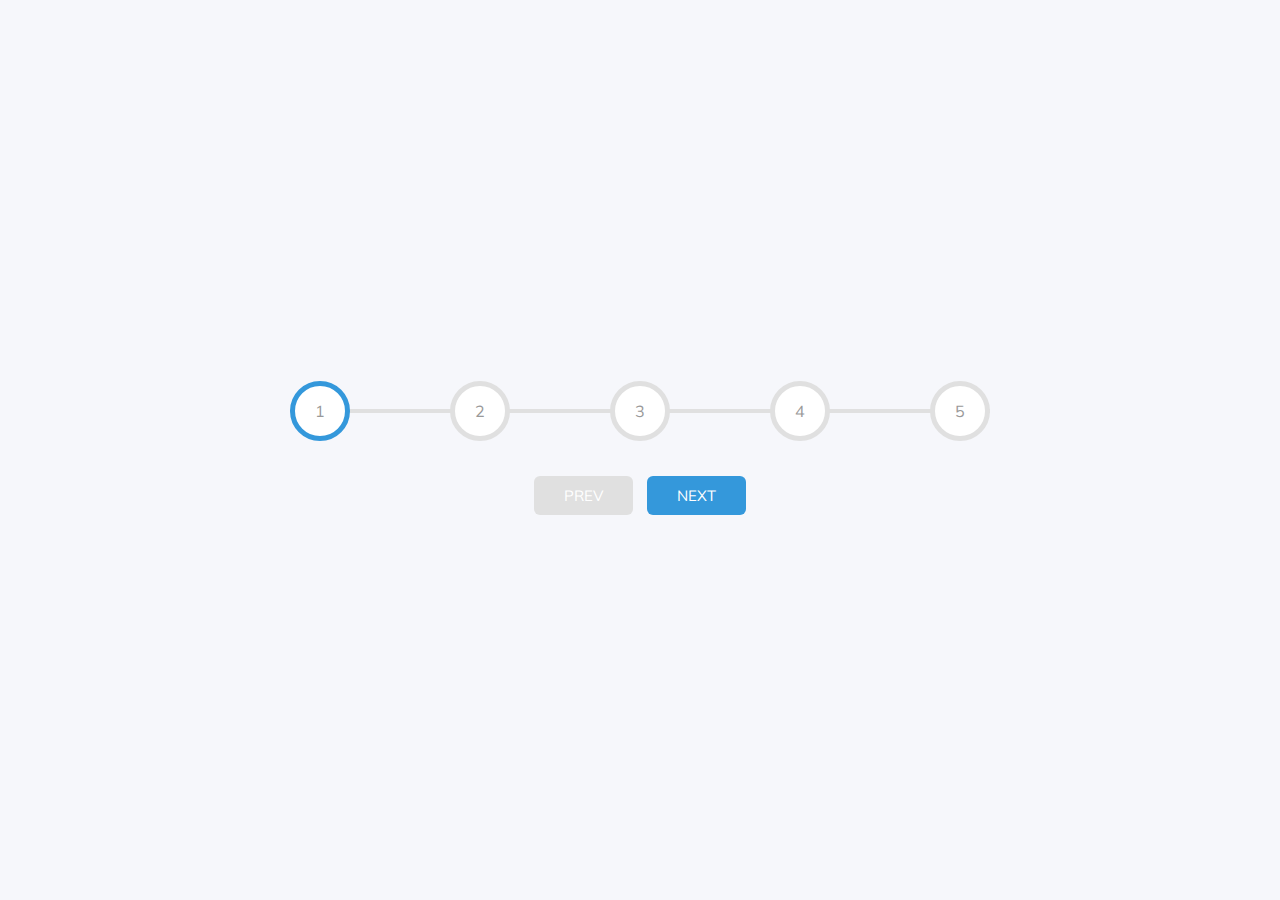
<file: project2_progress_steps/index.html>
<!DOCTYPE html>
<html lang="en">
  <head>
    <meta charset="UTF-8" />
    <meta name="viewport" content="width=device-width, initial-scale=1.0" />
    <link rel="stylesheet" href="style.css" />
    <title>Progress Steps</title>
  </head>
  <body>
    <div class="container">
      <div class="progress-container">
        <div class="progress" id="progress"></div>
        <div class="circle active">1</div>
        <div class="circle">2</div>
        <div class="circle">3</div>
        <div class="circle">4</div>
        <div class="circle">5</div>
      </div>

      <button class="btn" id="prev" disabled>PREV</button>
      <button class="btn" id="next">NEXT</button>
    </div>
    <script src="script.js"></script>
  </body>
</html>
</file>
<file: project2_progress_steps/style.css>
@import url('https://fonts.googleapis.com/css?family=Muli&display=swap');

:root {
  --line-border-fill: #3498db;
  --line-border-empty: #e0e0e0;
}

* {
  box-sizing: border-box;
}

body {
  background-color: #f6f7fb;
  font-family: 'Muli', sans-serif;
  display: flex;
  align-items: center;
  justify-content: center;
  height: 100vh;
  overflow: hidden;
  margin: 0;
}

.container {
  text-align: center;
}

.progress-container {
  display: flex;
  justify-content: space-between;
  position: relative;
  margin-bottom: 30px;
  max-width: 100%;
  width: 700px;
}

.progress-container::before {
  content: '';
  background-color: var(--line-border-empty);
  position: absolute;
  top: 50%;
  left: 0;
  transform: translateY(-50%);
  height: 4px;
  width: 100%;
  z-index: -1;
}

.progress {
  background-color: var(--line-border-fill);
  position: absolute;
  top: 50%;
  left: 0;
  transform: translateY(-50%);
  height: 4px;
  width: 0%;
  z-index: -1;
  transition: 0.4s ease;
}

.circle {
  background-color: #fff;
  color: #999;
  border-radius: 50%;
  height: 60px;
  width: 60px;
  display: flex;
  align-items: center;
  justify-content: center;
  border: 5px solid var(--line-border-empty);
  transition: 0.4s ease;
}

.circle.active {
  border-color: var(--line-border-fill);
}

.btn {
  background-color: var(--line-border-fill);
  color: #fff;
  border: 0;
  border-radius: 6px;
  cursor: pointer;
  font-family: inherit;
  padding: 10px 30px;
  margin: 5px;
  font-size: 15px;
}

.btn:active {
  transform: scale(0.98);
}

.btn:focus {
  outline: 0;
}

.btn:disabled {
  background-color: var(--line-border-empty);
  cursor: not-allowed;
}
</file>
